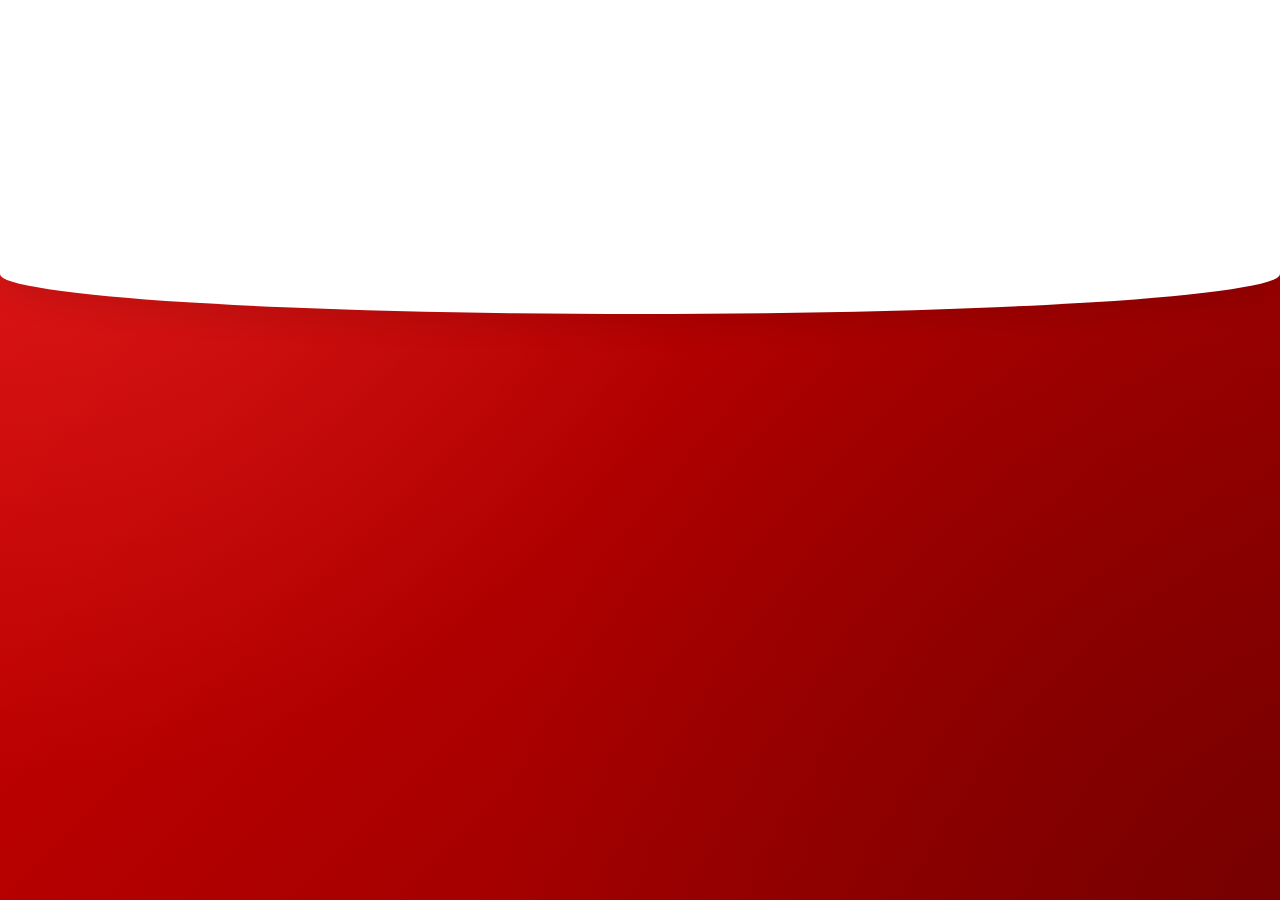
<file: index.html>
<!DOCTYPE html>
<html lang="en">

<head>
    <meta charset="UTF-8" />
    <meta name="viewport" content="width=device-width, initial-scale=1.0" />
    <title>PU Explore</title>
    <link rel="stylesheet" href="pu1.css" />
</head>

<body>

    <!-- Animated Background -->
    <div class="bg-animation">
        <ul class="circles">
            <li></li>
            <li></li>
            <li></li>
            <li></li>
            <li></li>
            <li></li>
            <li></li>
            <li></li>
            <li></li>
            <li></li>
        </ul>
    </div>

    <div class="top-section">
        <div class="header">
            <p class="tagline">NAVIGATE &bull; DISCOVER &bull; CONNECT</p>
            <img src="icons/logo1.png" class="logo" alt="PU Explore Logo">
        </div>
        <div class="bottom-curve"></div>
    </div>

    <div class="bottom-section">

        <div class="menu-grid">

            <div class="card" onclick="window.location.href='food court/foodcourt.html'">
                <img src="icons/food court.png" class="icon" alt="Food Courts">
                <p class="card-title">Food Courts</p>
                <p class="card-sub">Shops & Menus</p>
            </div>

            <div class="card" onclick="window.location.href='hostels/hostel.html'">
                <img src="icons/hostel.png" class="icon" alt="Hostels">
                <p class="card-title">Hostels</p>
                <p class="card-sub">Location & Details</p>
            </div>

            <div class="card" onclick="window.location.href='sports/sports.html'">
                <img src="icons/gr.png" class="icon" alt="Sports">
                <p class="card-title">Sports & Grounds</p>
                <p class="card-sub">Timings & Areas</p>
            </div>

            <div class="card" onclick="window.location.href='maps/index.html'">
                <img src="icons/maps.png" class="icon" alt="Campus Map">
                <p class="card-title">Campus Map</p>
                <p class="card-sub">Interactive Map</p>
            </div>

        </div>

        <p class="footer">PU Explore © 2025</p>

    </div>

</body>

</html>
</file>
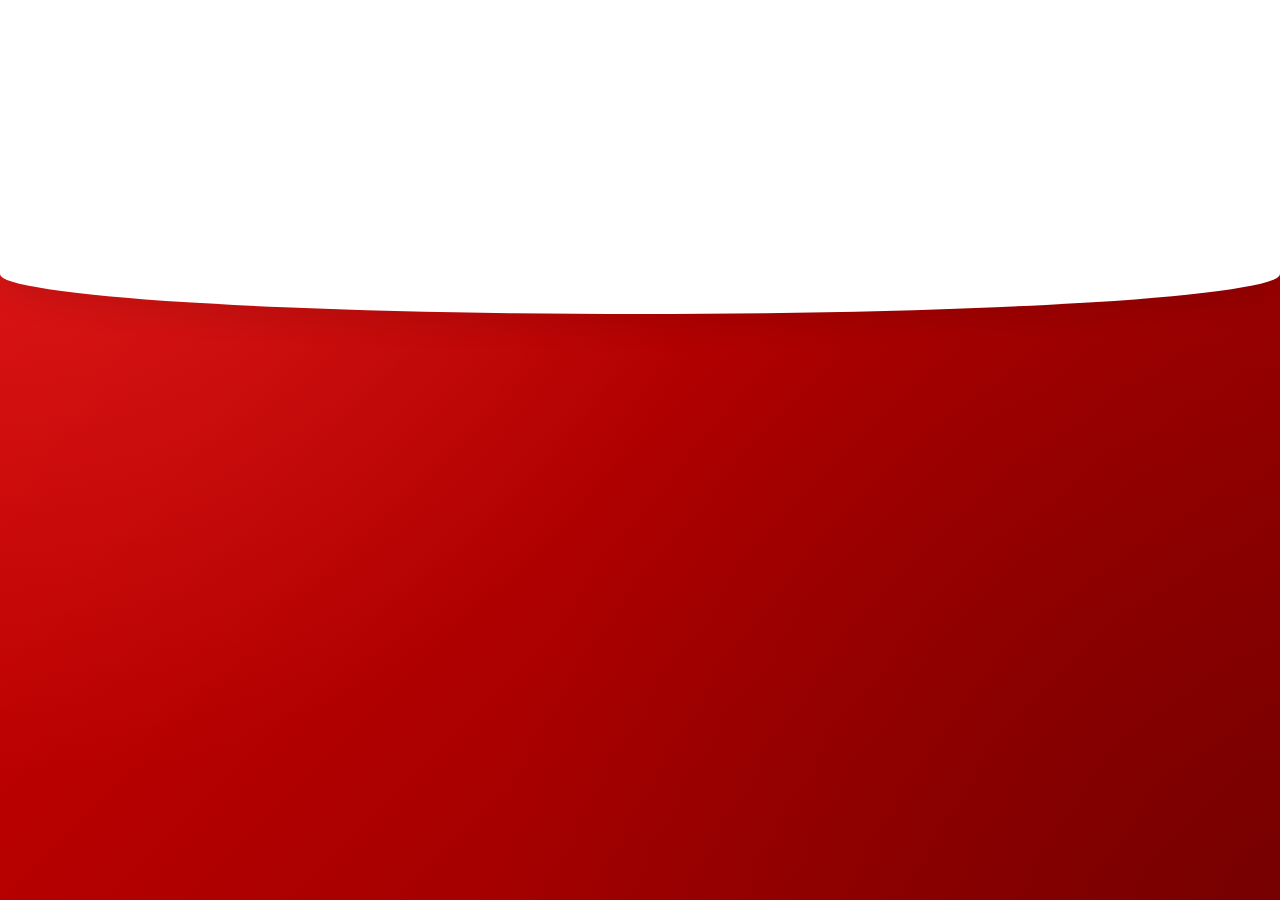
<file: index1.html>
<!DOCTYPE html>
<html lang="en">

<head>
    <meta charset="UTF-8" />
    <meta name="viewport" content="width=device-width, initial-scale=1.0" />
    <title>PU Explore</title>
    <link rel="stylesheet" href="pu1.css" />
</head>

<body>

    <!-- Animated Background -->
    <div class="bg-animation">
        <ul class="circles">
            <li></li>
            <li></li>
            <li></li>
            <li></li>
            <li></li>
            <li></li>
            <li></li>
            <li></li>
            <li></li>
            <li></li>
        </ul>
    </div>

    <div class="top-section">
        <div class="header">
            <p class="tagline">NAVIGATE &bull; DISCOVER &bull; CONNECT</p>
            <img src="icons/logo1.png" class="logo" alt="PU Explore Logo">
        </div>
        <div class="bottom-curve"></div>
    </div>

    <div class="bottom-section">

        <div class="menu-grid">

            <div class="card" onclick="window.location.href='food court/foodcourt.html'">
                <img src="icons/food court.png" class="icon" alt="Food Courts">
                <p class="card-title">Food Courts</p>
                <p class="card-sub">Shops & Menus</p>
            </div>

            <div class="card" onclick="window.location.href='hostels/hostel.html'">
                <img src="icons/hostel.png" class="icon" alt="Hostels">
                <p class="card-title">Hostels</p>
                <p class="card-sub">Location & Details</p>
            </div>

            <div class="card">
                <img src="icons/gr.png" class="icon" alt="Sports">
                <p class="card-title">Sports & Grounds</p>
                <p class="card-sub">Timings & Areas</p>
            </div>

            <div class="card" onclick="window.location.href='maps/index.html'">
                <img src="icons/maps.png" class="icon" alt="Campus Map">
                <p class="card-title">Campus Map</p>
                <p class="card-sub">Interactive Map</p>
            </div>

        </div>

        <p class="footer">PU Explore © 2025</p>

    </div>

</body>

</html>
</file>
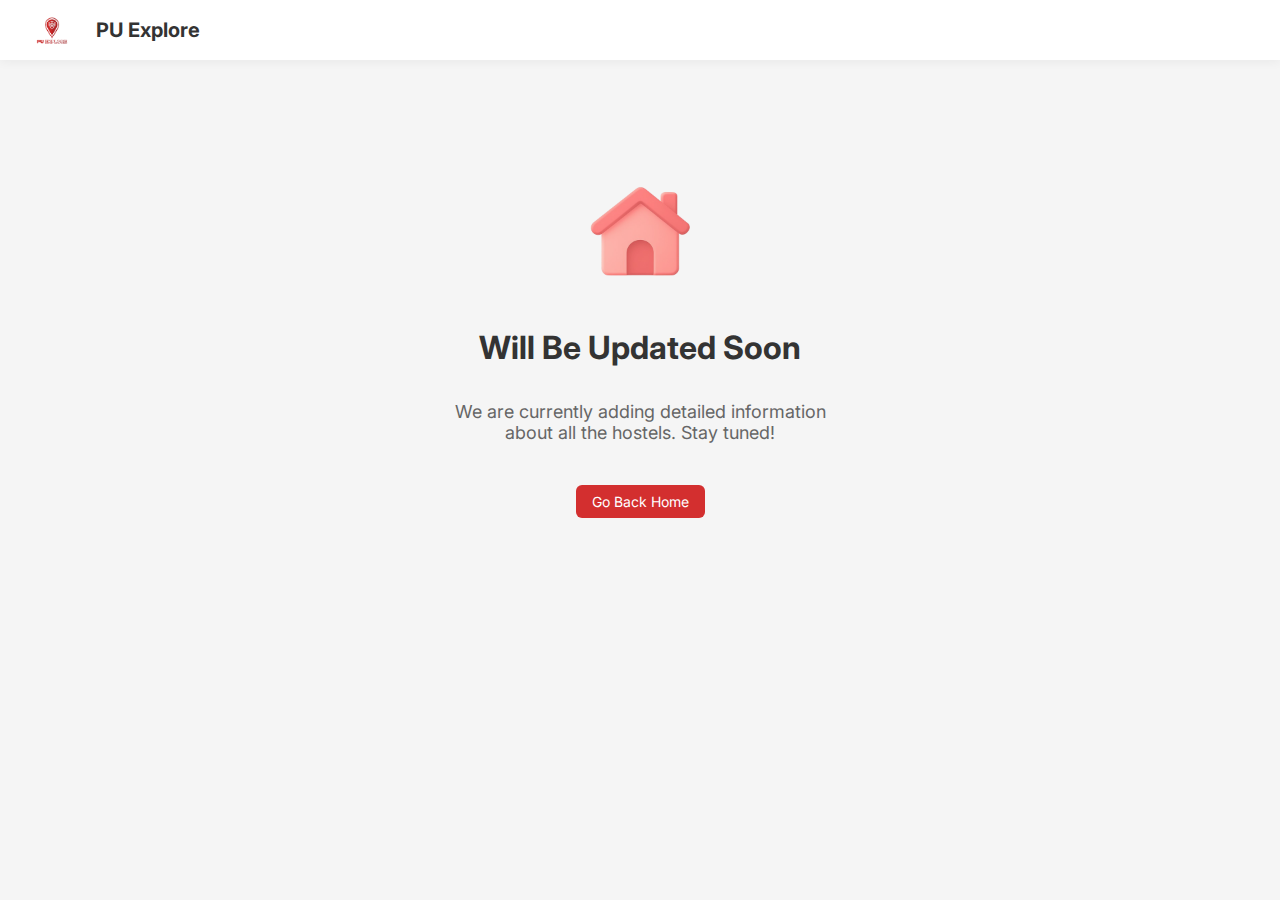
<file: hostels/hostel.html>
<!DOCTYPE html>
<html lang="en">

<head>
    <meta charset="UTF-8">
    <meta name="viewport" content="width=device-width, initial-scale=1.0">
    <title>PU Explore - Hostels</title>
    <!-- Google Fonts -->
    <link href="https://fonts.googleapis.com/css2?family=Inter:wght@400;500;600;700&display=swap" rel="stylesheet">
    <style>
        /* Reusing consistent styles */
        body {
            font-family: 'Inter', sans-serif;
            background: #f5f5f5;
            margin: 0;
            padding: 0;
        }

        .header {
            background: white;
            height: 60px;
            display: flex;
            align-items: center;
            padding: 0 20px;
            box-shadow: 0 2px 10px rgba(0, 0, 0, 0.05);
            position: sticky;
            top: 0;
            z-index: 100;
        }

        .logo {
            display: flex;
            align-items: center;
            gap: 12px;
            font-size: 20px;
            font-weight: 700;
            color: #333;
            text-decoration: none;
        }

        .logo-img {
            height: 35px;
            width: auto;
        }

        .container {
            max-width: 1200px;
            margin: 0 auto;
            padding: 20px;
        }

        .page-title {
            font-size: 24px;
            font-weight: 700;
            color: #D32F2F;
            margin-bottom: 20px;
            border-left: 5px solid #D32F2F;
            padding-left: 15px;
        }

        .hostel-list {
            display: flex;
            flex-direction: column;
            gap: 20px;
        }

        .hostel-card {
            background: white;
            border-radius: 12px;
            overflow: hidden;
            display: flex;
            box-shadow: 0 2px 8px rgba(0, 0, 0, 0.05);
            transition: transform 0.2s;
        }

        .hostel-card:hover {
            transform: translateY(-3px);
        }

        .hostel-img {
            width: 120px;
            height: auto;
            object-fit: cover;
            background: #eee;
        }

        .hostel-info {
            padding: 15px;
            display: flex;
            flex-direction: column;
            justify-content: center;
        }

        .hostel-name {
            font-size: 18px;
            font-weight: 600;
            color: #333;
            margin-bottom: 5px;
        }

        .hostel-type {
            font-size: 14px;
            font-weight: 500;
            color: #D32F2F;
            text-transform: uppercase;
            letter-spacing: 0.5px;
        }

        .view-btn {
            margin-top: 10px;
            background: #D32F2F;
            color: white;
            border: none;
            padding: 8px 16px;
            border-radius: 6px;
            cursor: pointer;
            font-size: 14px;
            width: fit-content;
            text-decoration: none;
        }
    </style>
</head>

<body>
    <header class="header">
        <a href="../index.html" class="logo">
            <img src="../icons/logo1.png" alt="PU Explore Logo" class="logo-img">
            <span>PU Explore</span>
        </a>
    </header>

    <main class="container">
        <div
            style="display: flex; flex-direction: column; align-items: center; justify-content: center; min-height: 60vh; text-align: center;">
            <img src="../icons/hostel.png" alt="Hostel Icon"
                style="width: 100px; height: 100px; object-fit: contain; margin-bottom: 24px; opacity: 0.8;">
            <h1 style="font-size: 32px; color: #333; margin-bottom: 16px;">Will Be Updated Soon</h1>
            <p style="color: #666; font-size: 18px; max-width: 400px; margin-bottom: 32px;">
                We are currently adding detailed information about all the hostels. Stay tuned!
            </p>
            <a href="../index.html" class="view-btn">Go Back Home</a>
        </div>
    </main>
</body>

</html>
</file>
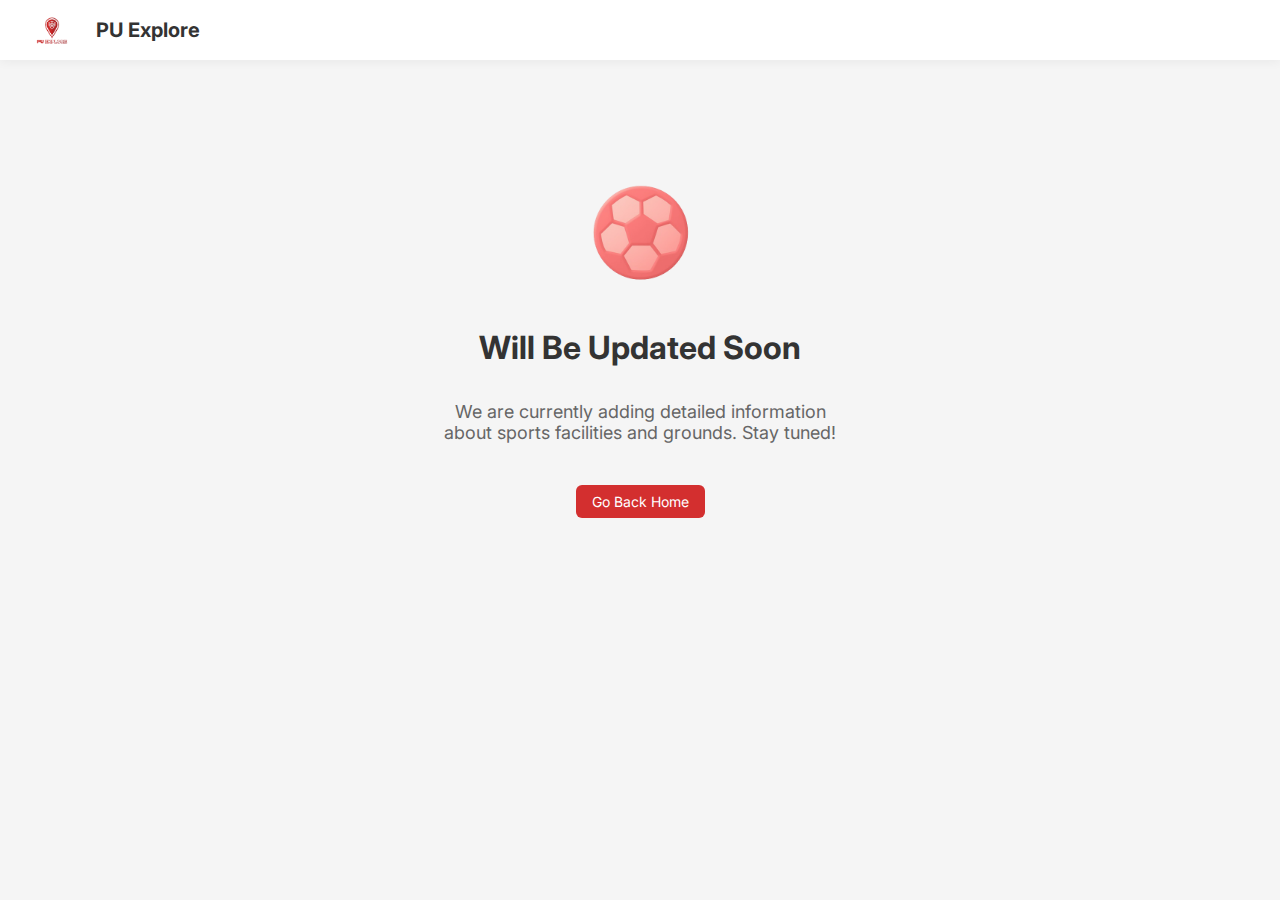
<file: sports/sports.html>
<!DOCTYPE html>
<html lang="en">

<head>
    <meta charset="UTF-8">
    <meta name="viewport" content="width=device-width, initial-scale=1.0">
    <title>PU Explore - Sports & Grounds</title>
    <!-- Google Fonts -->
    <link href="https://fonts.googleapis.com/css2?family=Inter:wght@400;500;600;700&display=swap" rel="stylesheet">
    <style>
        /* Reusing consistent styles */
        body {
            font-family: 'Inter', sans-serif;
            background: #f5f5f5;
            margin: 0;
            padding: 0;
        }

        .header {
            background: white;
            height: 60px;
            display: flex;
            align-items: center;
            padding: 0 20px;
            box-shadow: 0 2px 10px rgba(0, 0, 0, 0.05);
            position: sticky;
            top: 0;
            z-index: 100;
        }

        .logo {
            display: flex;
            align-items: center;
            gap: 12px;
            font-size: 20px;
            font-weight: 700;
            color: #333;
            text-decoration: none;
        }

        .logo-img {
            height: 35px;
            width: auto;
        }

        .container {
            max-width: 1200px;
            margin: 0 auto;
            padding: 20px;
        }

        .view-btn {
            margin-top: 10px;
            background: #D32F2F;
            color: white;
            border: none;
            padding: 8px 16px;
            border-radius: 6px;
            cursor: pointer;
            font-size: 14px;
            width: fit-content;
            text-decoration: none;
        }
    </style>
</head>

<body>
    <header class="header">
        <a href="../index.html" class="logo">
            <img src="../icons/logo1.png" alt="PU Explore Logo" class="logo-img">
            <span>PU Explore</span>
        </a>
    </header>

    <main class="container">
        <div
            style="display: flex; flex-direction: column; align-items: center; justify-content: center; min-height: 60vh; text-align: center;">
            <img src="../icons/gr.png" alt="Sports Icon"
                style="width: 100px; height: 100px; object-fit: contain; margin-bottom: 24px; opacity: 0.8;">
            <h1 style="font-size: 32px; color: #333; margin-bottom: 16px;">Will Be Updated Soon</h1>
            <p style="color: #666; font-size: 18px; max-width: 400px; margin-bottom: 32px;">
                We are currently adding detailed information about sports facilities and grounds. Stay tuned!
            </p>
            <a href="../index.html" class="view-btn">Go Back Home</a>
        </div>
    </main>
</body>

</html>
</file>
<file: pu1.css>
/* RESET */
* {
    margin: 0;
    padding: 0;
    box-sizing: border-box;
    font-family: "Poppins", sans-serif;
    -webkit-tap-highlight-color: transparent;
}

/* BODY */
/* BODY */
body {
    background-color: #9b0000;
    /* Rich Gradient Base */
    background: radial-gradient(circle at 0% 0%, #ff4d4d 0%, transparent 50%),
        radial-gradient(circle at 100% 100%, #5a0000 0%, transparent 50%),
        linear-gradient(135deg, #d50000 0%, #8a0000 100%);

    /* Subtle Technical Grid Overlay */
    background-image:
        radial-gradient(circle at 0% 0%, rgba(255, 77, 77, 0.4) 0%, transparent 50%),
        radial-gradient(circle at 100% 100%, rgba(90, 0, 0, 0.4) 0%, transparent 50%),
        linear-gradient(135deg, #d50000 0%, #8a0000 100%),
        linear-gradient(rgba(255, 255, 255, 0.05) 1px, transparent 1px),
        linear-gradient(90deg, rgba(255, 255, 255, 0.05) 1px, transparent 1px);

    background-size: 100% 100%, 100% 100%, 100% 100%, 40px 40px, 40px 40px;
    background-position: 0 0, 0 0, 0 0, -1px -1px, -1px -1px;

    min-height: 100vh;
    overflow-x: hidden;
    background-attachment: fixed;
    /* Keeps pattern steady during scroll */
}

/* ---------------- TOP SECTION (WHITE) ---------------- */
.top-section {
    background: white;
    padding: 60px 20px 80px 20px;
    text-align: center;
    position: relative;
    border-bottom-right-radius: 0;
    border-bottom-left-radius: 0;
    /* Create a smoother curve using clip-path or keeping border-radius but adjusting */
    border-bottom-left-radius: 50% 40px;
    border-bottom-right-radius: 50% 40px;
    box-shadow: 0 10px 30px rgba(0, 0, 0, 0.1);
    z-index: 10;
}

.tagline {
    font-size: 11px;
    font-weight: 700;
    letter-spacing: 3px;
    color: #b71c1c;
    /* Deep red to match theme */
    margin-bottom: 5px;
    text-transform: uppercase;
    opacity: 0;
    /* Star hidden */
    animation: fadeInDown 0.8s ease-out 0.3s forwards;
    /* Delayed to come AFTER logo */
}

.logo {
    width: 280px;
    max-width: 80%;
    filter: drop-shadow(0 4px 6px rgba(0, 0, 0, 0.1));
    opacity: 0;
    /* Start hidden so animation flows */
    animation: fadeInDown 0.8s ease-out forwards;
    /* No delay, comes first */
}

/* ---------------- BOTTOM SECTION ---------------- */
.bottom-section {
    padding: 40px 24px;
    max-width: 600px;
    margin: 0 auto;
}

/* GRID */
.menu-grid {
    display: grid;
    grid-template-columns: repeat(2, 1fr);
    gap: 20px;
}

/* CARDS */
.card {
    background: white;
    padding: 25px 20px;
    border-radius: 24px;
    text-align: center;
    cursor: pointer;
    transition: all 0.3s cubic-bezier(0.25, 0.8, 0.25, 1);
    box-shadow: 0 10px 25px rgba(0, 0, 0, 0.1);
    position: relative;
    overflow: hidden;

    /* Animation defaults */
    opacity: 0;
    animation: fadeInUp 0.6s ease-out forwards;
}

/* Stagger Animations */
.card:nth-child(1) {
    animation-delay: 0.2s;
}

.card:nth-child(2) {
    animation-delay: 0.3s;
}

.card:nth-child(3) {
    animation-delay: 0.4s;
}

.card:nth-child(4) {
    animation-delay: 0.5s;
}

.card:active {
    transform: scale(0.95);
}

.card:hover {
    transform: translateY(-8px);
    box-shadow: 0 15px 35px rgba(0, 0, 0, 0.2);
}

.icon {
    width: 64px;
    height: 64px;
    margin-bottom: 12px;
    object-fit: contain;
    transition: transform 0.3s ease;
}

.card:hover .icon {
    transform: scale(1.1) rotate(5deg);
}

.card-title {
    font-size: 18px;
    font-weight: 700;
    color: #333;
    margin-bottom: 4px;
}

.card-sub {
    color: #888;
    font-size: 13px;
    font-weight: 500;
}

/* FOOTER */
.footer {
    margin-top: 40px;
    color: rgba(255, 255, 255, 0.8);
    text-align: center;
    font-size: 13px;
    letter-spacing: 1px;
    font-weight: 500;
    animation: fadeIn 1s ease-out 0.8s forwards;
    opacity: 0;
}

/* ANIMATIONS */
@keyframes fadeInDown {
    from {
        opacity: 0;
        transform: translateY(-20px);
    }

    to {
        opacity: 1;
        transform: translateY(0);
    }
}

@keyframes fadeInUp {
    from {
        opacity: 0;
        transform: translateY(20px);
    }

    to {
        opacity: 1;
        transform: translateY(0);
    }
}

@keyframes fadeIn {
    to {
        opacity: 1;
    }
}

/* Responsive */
@media (min-width: 768px) {
    .menu-grid {
        grid-template-columns: repeat(4, 1fr);
    }

    .bottom-section {
        max-width: 1000px;
    }
}

/* ---------------- BACKGROUND ANIMATION ---------------- */
.bg-animation {
    position: fixed;
    top: 0;
    left: 0;
    width: 100%;
    height: 100%;
    overflow: hidden;
    z-index: -1;
    /* Behind everything */
}

.circles {
    position: absolute;
    top: 0;
    left: 0;
    width: 100%;
    height: 100%;
    overflow: hidden;
    margin: 0;
    padding: 0;
}

.circles li {
    position: absolute;
    display: block;
    list-style: none;
    width: 20px;
    height: 20px;
    background: rgba(255, 255, 255, 0.1);
    animation: animate 25s linear infinite;
    bottom: -150px;
    border-radius: 10px;
    /* Rounded squares/circles */
}

/* Differing sizes and positions for variety */
.circles li:nth-child(1) {
    left: 25%;
    width: 80px;
    height: 80px;
    animation-delay: 0s;
}

.circles li:nth-child(2) {
    left: 10%;
    width: 20px;
    height: 20px;
    animation-delay: 2s;
    animation-duration: 12s;
}

.circles li:nth-child(3) {
    left: 70%;
    width: 20px;
    height: 20px;
    animation-delay: 4s;
}

.circles li:nth-child(4) {
    left: 40%;
    width: 60px;
    height: 60px;
    animation-delay: 0s;
    animation-duration: 18s;
}

.circles li:nth-child(5) {
    left: 65%;
    width: 20px;
    height: 20px;
    animation-delay: 0s;
}

.circles li:nth-child(6) {
    left: 75%;
    width: 110px;
    height: 110px;
    animation-delay: 3s;
}

.circles li:nth-child(7) {
    left: 35%;
    width: 150px;
    height: 150px;
    animation-delay: 7s;
}

.circles li:nth-child(8) {
    left: 50%;
    width: 25px;
    height: 25px;
    animation-delay: 15s;
    animation-duration: 45s;
}

.circles li:nth-child(9) {
    left: 20%;
    width: 15px;
    height: 15px;
    animation-delay: 2s;
    animation-duration: 35s;
}

.circles li:nth-child(10) {
    left: 85%;
    width: 150px;
    height: 150px;
    animation-delay: 0s;
    animation-duration: 11s;
}

@keyframes animate {
    0% {
        transform: translateY(0) rotate(0deg);
        opacity: 1;
        border-radius: 10%;
    }

    100% {
        transform: translateY(-1000px) rotate(720deg);
        opacity: 0;
        border-radius: 50%;
    }
}
</file>
